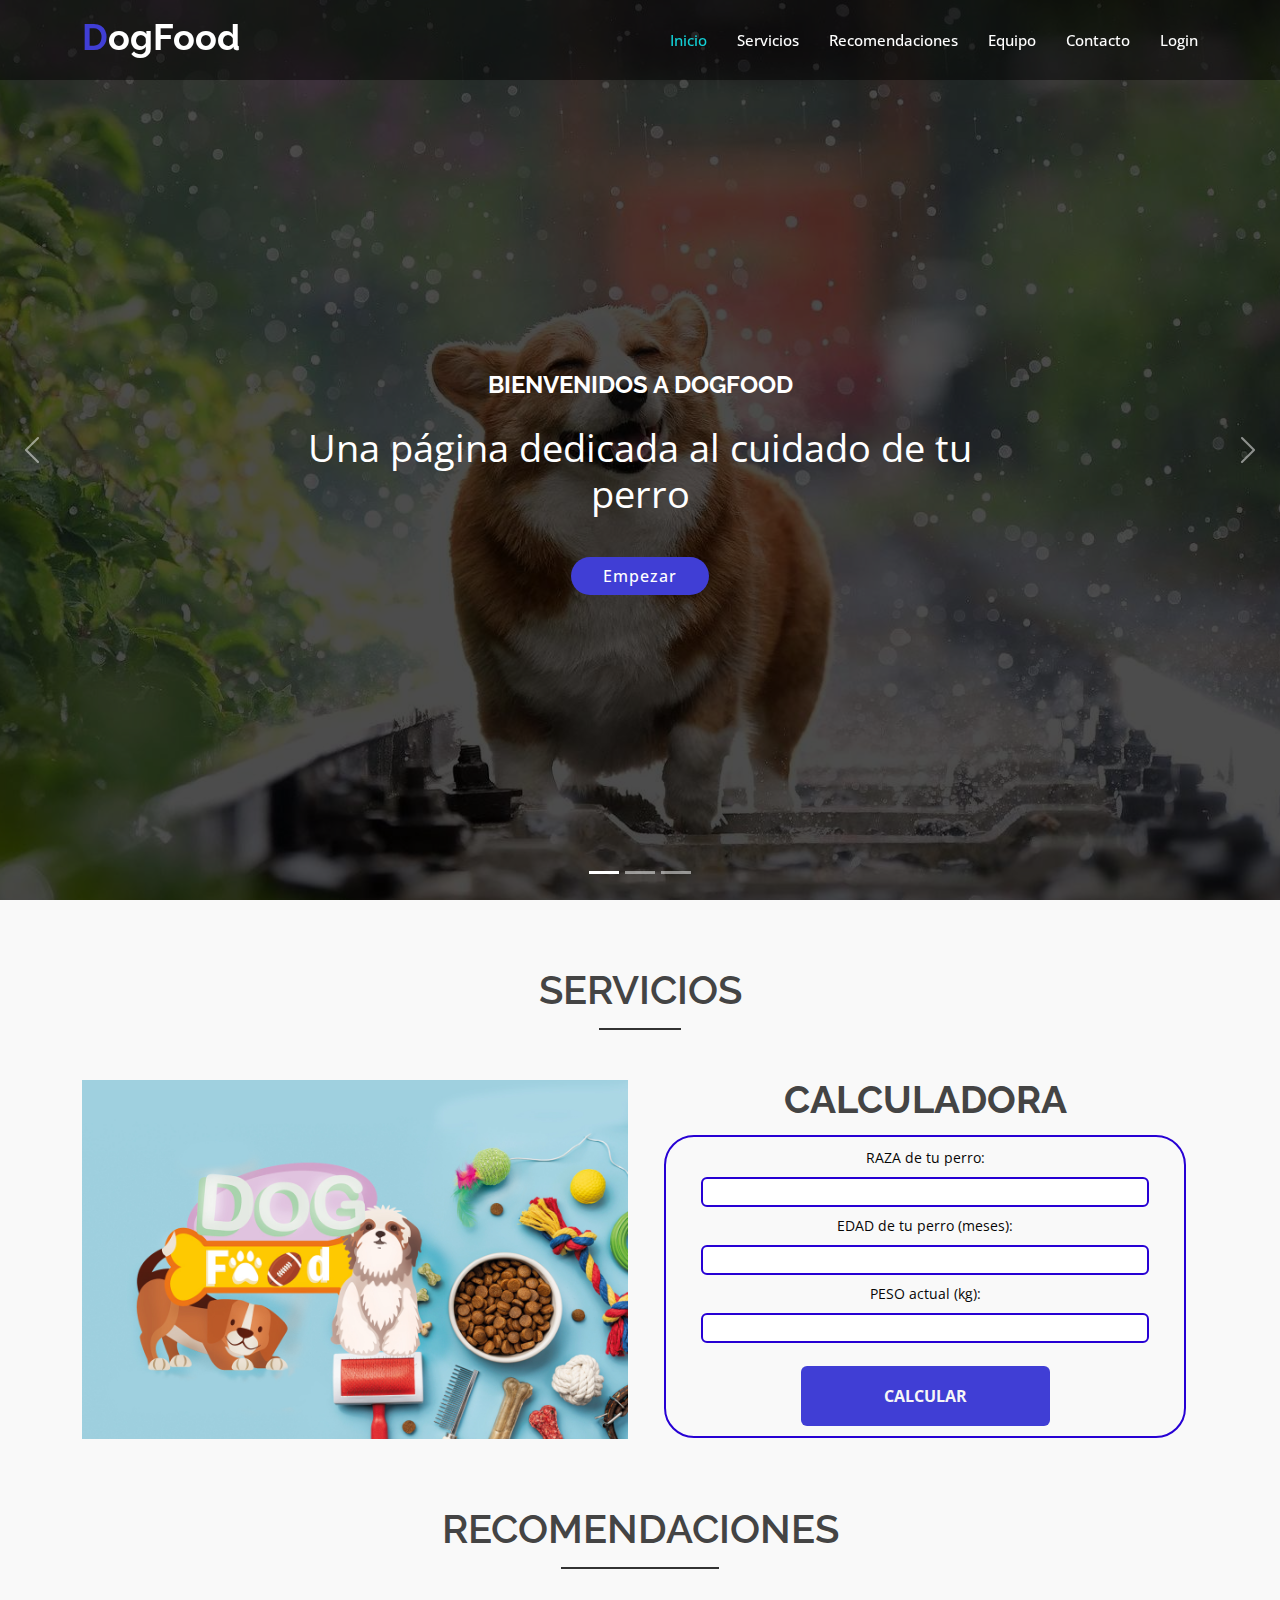
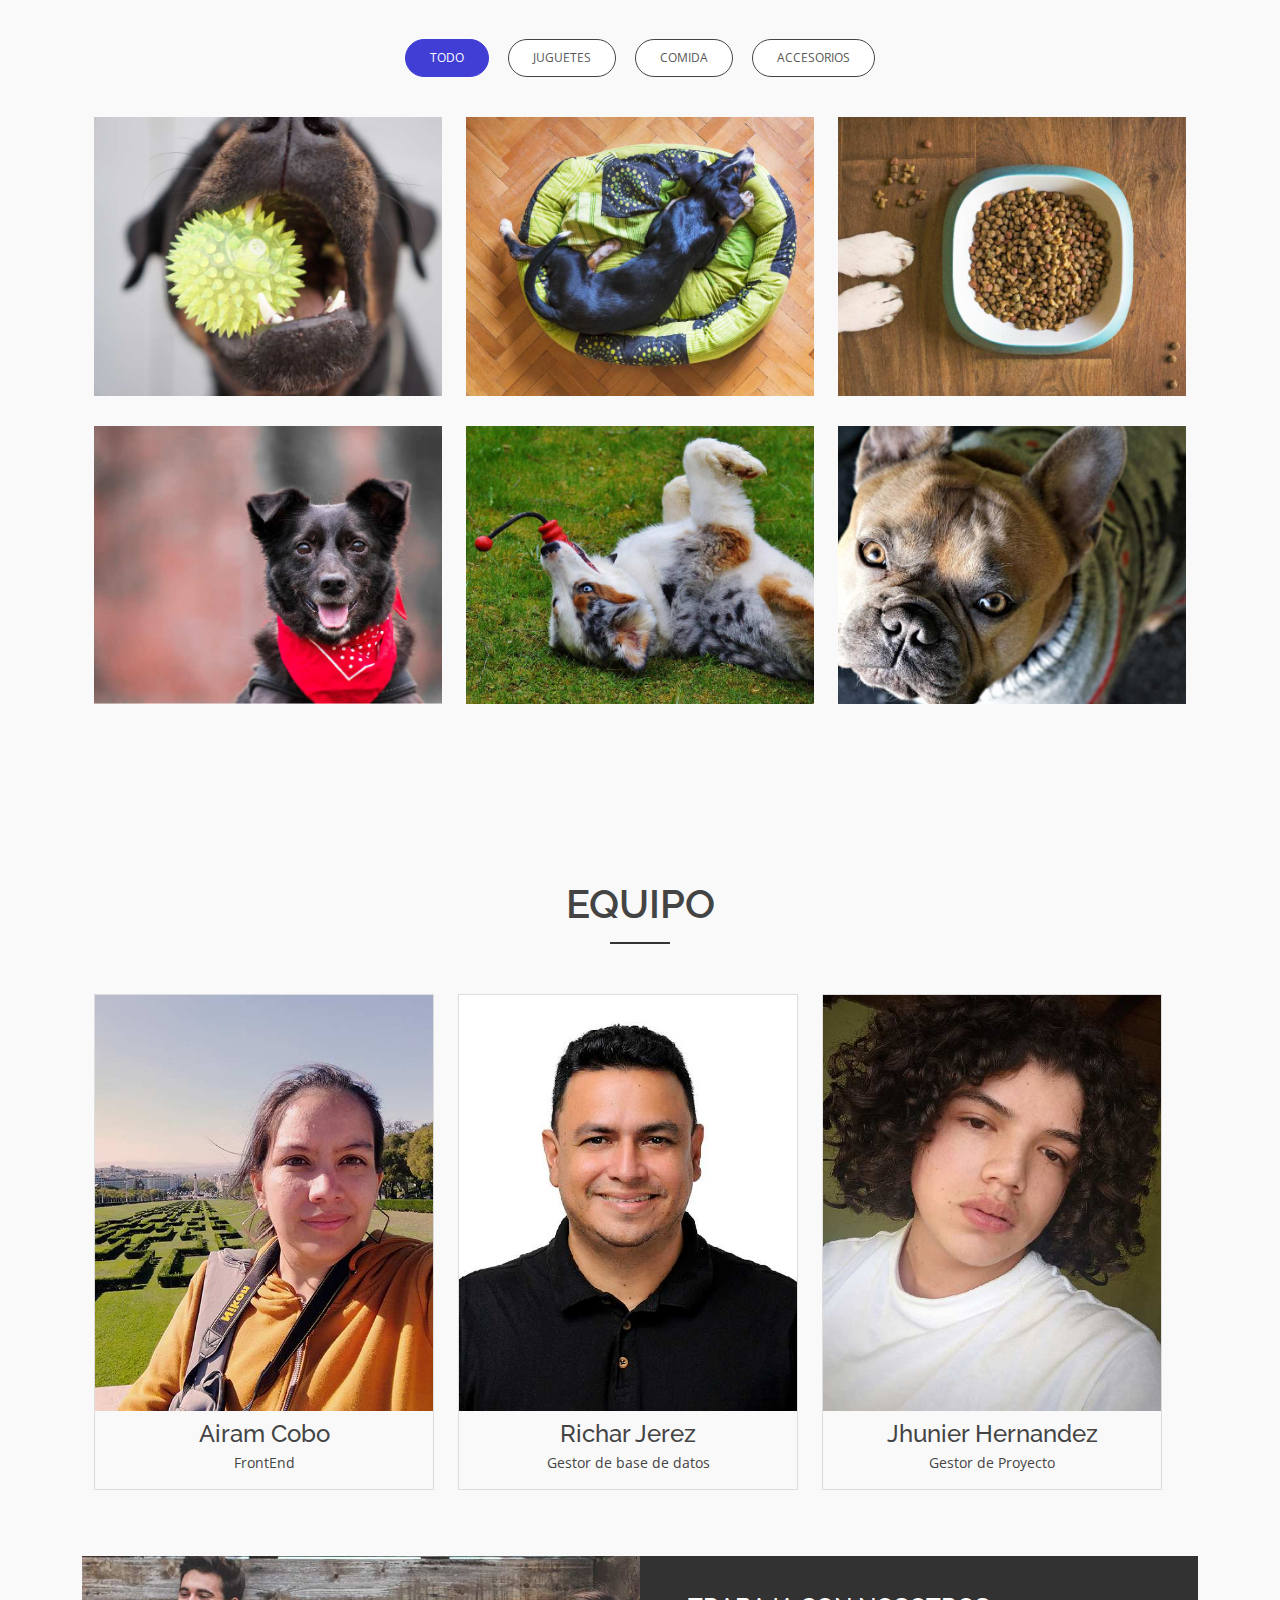
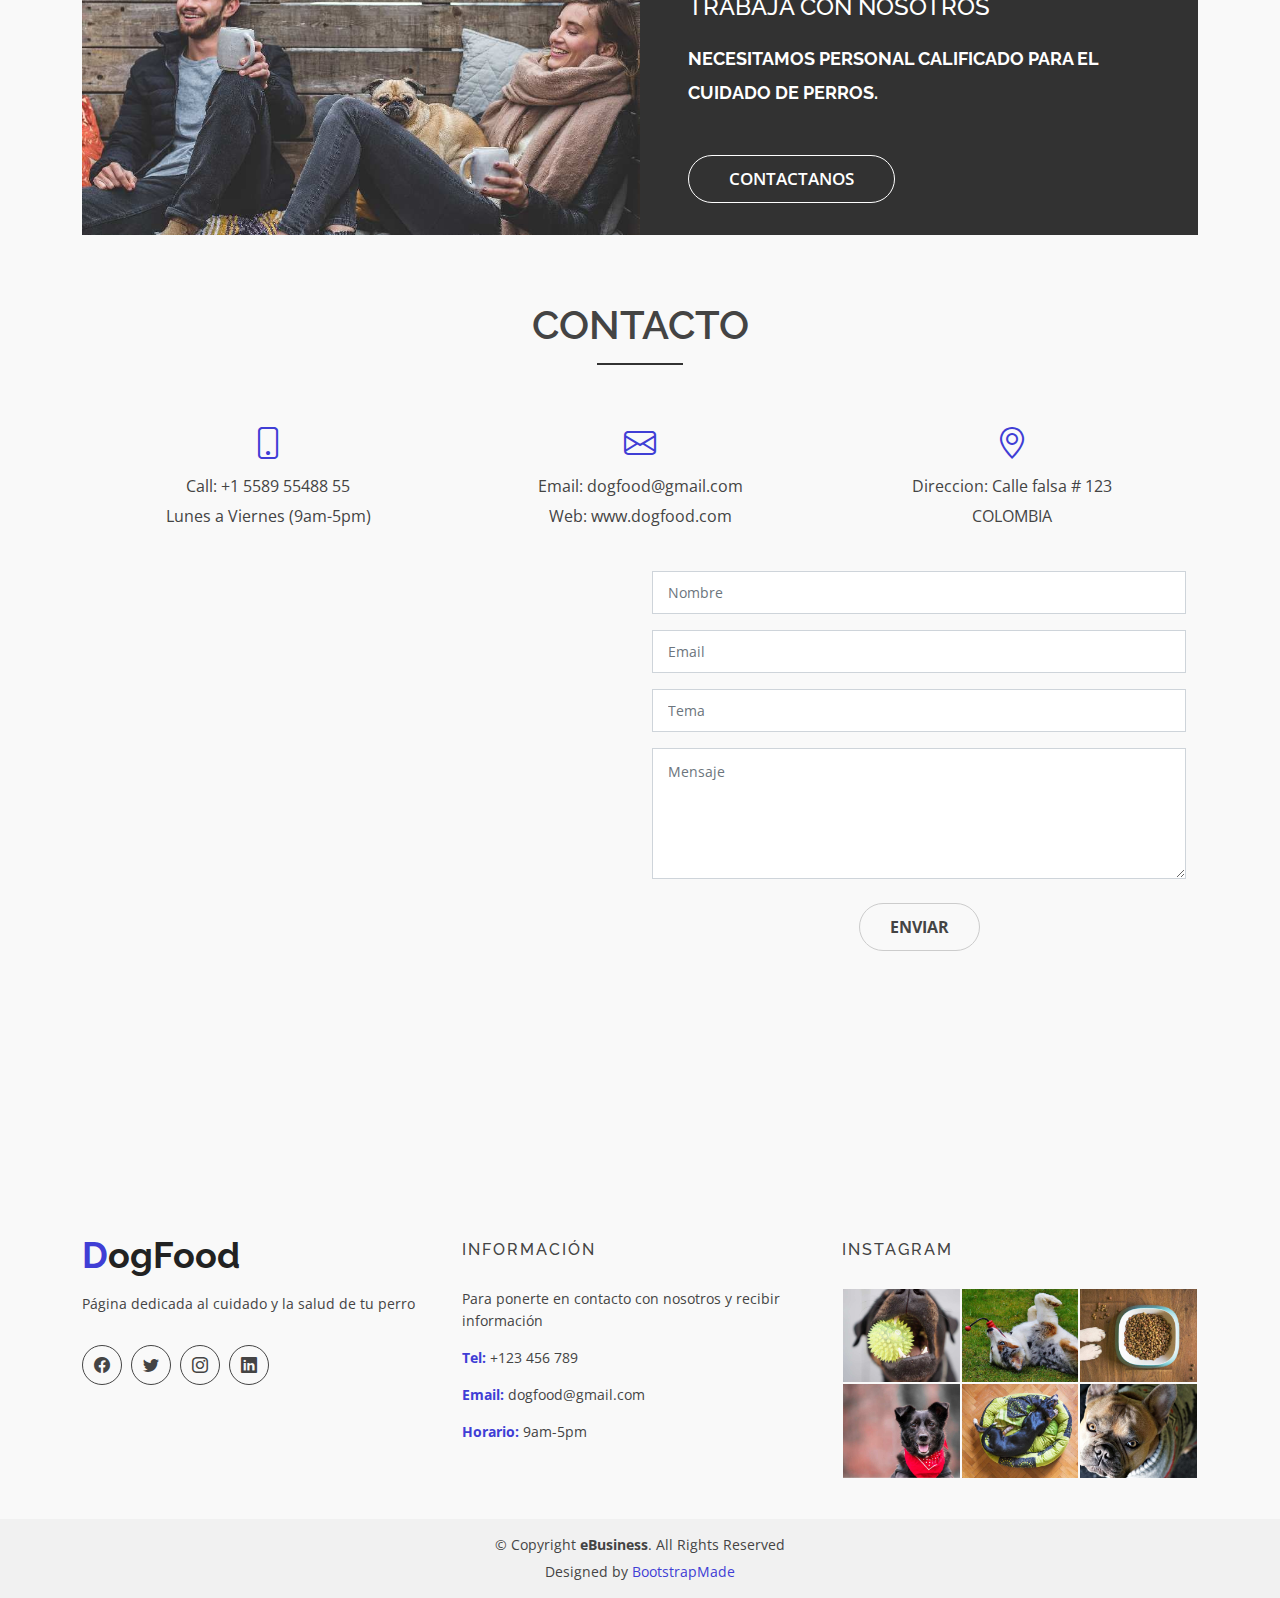
<file: index.html>
<!DOCTYPE html>
<html xmlns:th="http://thymeleaf.org" lang="es">

<head>
  <meta charset="utf-8">
  <meta content="width=device-width, initial-scale=1.0" name="viewport">

  <title>DogFood</title>
  <meta content="" name="description">
  <meta content="" name="keywords">

  <!-- Favicons -->
  <link href="assets/img/LOGO.png" rel="icon">
  <link href="assets/img/LOGO.png" rel="apple-touch-icon">

  <!-- Google Fonts -->
  <link
    href="https://fonts.googleapis.com/css?family=Open+Sans:300,400,400i,600,700|Raleway:300,400,400i,500,500i,700,800,900"
    rel="stylesheet">

  <!-- Vendor CSS Files -->
  <link href="assets/vendor/animate.css/animate.min.css" rel="stylesheet">
  <link href="assets/vendor/bootstrap/css/bootstrap.min.css" rel="stylesheet">
  <link href="assets/vendor/bootstrap-icons/bootstrap-icons.css" rel="stylesheet">
  <link href="assets/vendor/boxicons/css/boxicons.min.css" rel="stylesheet">
  <link href="assets/vendor/glightbox/css/glightbox.min.css" rel="stylesheet">
  <link href="assets/vendor/swiper/swiper-bundle.min.css" rel="stylesheet">

  <!-- Template Main CSS File -->
  <link href="assets/css/style.css" rel="stylesheet">

  


  
  <!-- =======================================================
  * Template Name: eBusiness - v4.8.0
  * Template URL: https://bootstrapmade.com/ebusiness-bootstrap-corporate-template/
  * Author: BootstrapMade.com
  * License: https://bootstrapmade.com/license/
  ======================================================== -->
</head>

<body>

  <!-- ======= Header ======= -->
  <header id="header" class="fixed-top d-flex align-items-center">
    <div class="container d-flex justify-content-between">

      <div class="logo">
        <h1><a href="index.html"><span>D</span>ogFood</a></h1>
        <!-- Uncomment below if you prefer to use an image logo -->
        <!-- <a href="index.html"><img src="assets/img/logo.png" alt="" class="img-fluid"></a>-->
      </div>

      <nav id="navbar"class="navbar">
        <ul>
          <li class="nav-item"><a class="nav-link scrollto active" href="#hero">Inicio</a></li>
          <li class="nav-item"><a class="nav-link scrollto" href="#about">Servicios</a></li>
          <!--<li><a class="nav-link scrollto" href="#services">Recomendaciones</a></li>-->
          <li class="nav-item"><a class="nav-link scrollto" href="#portfolio">Recomendaciones</a></li>
          <li class="nav-item"><a class="nav-link scrollto" href="#team">Equipo</a></li>

          <li class="nav-item"><a class="nav-link scrollto" href="#contact">Contacto</a></li>
          <li class="nav-item"><a class="nav-link scrollto" href="iniciosesion.html">Login</a></li>
        </ul>
        <i class="bi bi-list mobile-nav-toggle"></i>
      </nav><!-- .navbar -->

    </div>
  </header><!-- End Header -->

  <!-- ======= hero Section ======= -->
  <section id="hero">
    <div class="hero-container">
      <div id="heroCarousel" class="carousel slide carousel-fade" data-bs-ride="carousel" data-bs-interval="5000">

        <ol id="hero-carousel-indicators" class="carousel-indicators"></ol>

        <div class="carousel-inner" role="listbox">

          <div class="carousel-item active" style="background-image: url(assets/img/hero-carousel/a.jpg)">
            <div class="carousel-container">
              <div class="container">
                <h2 class="animate__animated animate__fadeInDown">BIENVENIDOS A DOGFOOD </h2>
                <p class="animate__animated animate__fadeInUp">Una página dedicada al cuidado de tu perro</p>
                <a href="#about" class="btn-get-started scrollto animate__animated animate__fadeInUp">Empezar</a>
              </div>
            </div>
          </div>

          <div class="carousel-item" style="background-image: url(assets/img/hero-carousel/b.jpg)">
            <div class="carousel-container">
              <div class="container">
                <h2 class="animate__animated animate__fadeInDown"></h2>
                <p class="animate__animated animate__fadeInUp"></p>
                <a href="#about" class="btn-get-started scrollto animate__animated animate__fadeInUp">Empezar</a>
              </div>
            </div>
          </div>

          <div class="carousel-item" style="background-image: url(assets/img/hero-carousel/c.jpg)">
            <div class="carousel-container">
              <div class="container">
                <h2 class="animate__animated animate__fadeInDown"></h2>
                <p class="animate__animated animate__fadeInUp"></p>
                <a href="#about" class="btn-get-started scrollto animate__animated animate__fadeInUp">Empezar</a>
              </div>
            </div>
          </div>

        </div>

        <a class="carousel-control-prev" href="#heroCarousel" role="button" data-bs-slide="prev">
          <span class="carousel-control-prev-icon bi bi-chevron-left" aria-hidden="true"></span>
        </a>

        <a class="carousel-control-next" href="#heroCarousel" role="button" data-bs-slide="next">
          <span class="carousel-control-next-icon bi bi-chevron-right" aria-hidden="true"></span>
        </a>

      </div>
    </div>
  </section><!-- End Hero Section -->

  <main id="main">

    <!-- ======= About Section ======= -->
    <div id="about" class="about-area area-padding">
      <div class="container">
        <div class="row">
          <div class="col-md-12 col-sm-12 col-xs-12">
            <div class="section-headline text-center">
              <h2>SERVICIOS</h2>
            </div>
          </div>
        </div>
        <div class="row">
          <!-- single-well start-->
          <div class="col-md-6 col-sm-6 col-xs-12">
            <div class="well-left">
              <div class="single-well">
                <a href="#">
                  <img src="assets/img/about/4.jpg" alt="">
                </a>
              </div>
            </div>
          </div>
          <!-- single-well end-->
          <div class="col-md-6 col-sm-6 col-xs-12">
            <div class="well-middle">
              <div class="single-well">
                <a href="#">
                  <!--<h4 class="sec-head">CALCULADORA</h4>-->
                </a>
              
                <!-- calculadora-->
                <div class="container">
                  <h2 class="text-center">CALCULADORA</h2>
                  <div class="row">
                    <div class="col-xs-12">
                      <form id="formulario" >
                                    <!-- questionario -->
                                  <label for="raza">RAZA de tu perro:</label>
                                  <input type="text" class="form-control" id="raza">

                                  <label for="edad">EDAD de tu perro (meses):</label>
                                  <input type="text" class="form-control" id="edad" required="required">
                                  
                                  <label for="peso">PESO actual (kg):</label>
                                  <input type="text" class="form-control" id="peso" required="required">
                                
                              <button type="submit" id="btnGuardar" class="btn btn-primary"
                                data-bs-toggle="modal" data-bs-target="#myModal">Calcular</button> 
                              </div>
                      <!-- The Modal -->
                      <div class="modal" id="myModal">
                        <div class="modal-dialog modal-dialog-centered">
                          <div class="modal-content">

                            <!-- Modal Header -->
                            <div class="modal-header">
                              <h4 class="modal-title">RESULTADO</h4>
                              <button type="button" class="btn-close" data-bs-dismiss="modal"></button>
                            </div>

                            <!-- Modal body -->
                            <div class="modal-body">
                              <p id="info"></p>
                            </div>
                            
                            <!-- Modal footer -->
                            <div class="modal-footer">
                              <button type="button" style="background-color:#403ed5; border-color: #403ed5;"class="btn btn-danger" data-bs-dismiss="modal">CERRAR</button>
                            </div>

                          </div>
                        </div>
                      </div>
                    </div>
                      <!-- The Modal -->
                      </form>
                    </div>
                  </div>
                
                <!-- End col-->
              </div>
            </div>
          </div><!-- End About Section -->


          <!-- ======= Portfolio Section ======= -->
          <div id="portfolio" class="portfolio-area area-padding fix">
            <div class="container">
              <div class="row">
                <div class="col-lg-12 col-md-12 col-sm-12 col-xs-12">
                  <div class="section-headline text-center">
                    <h2>RECOMENDACIONES</h2>
                  </div>
                </div>
              </div>
              <div class="row wesome-project-1 fix">
                <!-- Start Portfolio -page -->
                <div class="col-lg-12 col-md-12 col-sm-12 col-xs-12">
                  <ul id="portfolio-flters">
                    <li data-filter="*" class="filter-active">TODO</li>
                    <li data-filter=".filter-app">JUGUETES</li>
                    <li data-filter=".filter-card">COMIDA</li>
                    <li data-filter=".filter-web">ACCESORIOS</li>
                  </ul>
                </div>
              </div>

              <div class="row awesome-project-content portfolio-container">

                <!-- portfolio-item start -->
                <div class="col-md-4 col-sm-4 col-xs-12 portfolio-item filter-app portfolio-item">
                  <div class="single-awesome-project">
                    <div class="awesome-img">
                      <a href="#"><img src="assets/img/portfolio/a.jpg" alt="" /></a>
                      <div class="add-actions text-center">
                        <div class="project-dec">
                          <a class="portfolio-lightbox" data-gallery="myGallery" href="assets/img/portfolio/a.jpg">
                            <h4>Pelota Porta Snack</h4>
                            <span>Limpia Sarro</span>
                          </a>
                        </div>
                      </div>
                    </div>
                  </div>
                </div>
                <!-- portfolio-item end -->

                <!-- portfolio-item start -->
                <div class="col-md-4 col-sm-4 col-xs-12 portfolio-item filter-web">
                  <div class="single-awesome-project">
                    <div class="awesome-img">
                      <a href="#"><img src="assets/img/portfolio/e.jpg" alt="" /></a>
                      <div class="add-actions text-center">
                        <div class="project-dec">
                          <a class="portfolio-lightbox" data-gallery="myGallery" href="assets/img/portfolio/e.jpg">
                            <h4>Cama Circular</h4>
                            <span>Con espuma memory foam</span>
                          </a>
                        </div>
                      </div>
                    </div>
                  </div>
                </div>
                <!-- portfolio-item end -->

                <!-- portfolio-item start -->
                <div class="col-md-4 col-sm-4 col-xs-12 portfolio-item filter-card">
                  <div class="single-awesome-project">
                    <div class="awesome-img">
                      <a href="#"><img src="assets/img/portfolio/c.jpg" alt="" /></a>
                      <div class="add-actions text-center">
                        <div class="project-dec">
                          <a class="portfolio-lightbox" data-gallery="myGallery" href="assets/img/portfolio/c.jpg">
                            <h4>Comida PuriDOG</h4>
                            <span>Para todas las razas y tamaños</span>
                          </a>
                        </div>
                      </div>
                    </div>
                  </div>
                </div>
                <!-- portfolio-item end -->

                <!-- portfolio-item start -->
                <div class="col-md-4 col-sm-4 col-xs-12 portfolio-item filter-web">
                  <div class="single-awesome-project">
                    <div class="awesome-img">
                      <a href="#"><img src="assets/img/portfolio/d.jpg" alt="" /></a>
                      <div class="add-actions text-center">
                        <div class="project-dec">
                          <a class="portfolio-lightbox" data-gallery="myGallery" href="assets/img/portfolio/d.jpg">
                            <h4>Pañuelo Dolce Garbana</h4>
                            <span>Azul, Rojo y Rosado</span>
                          </a>
                        </div>
                      </div>
                    </div>
                  </div>
                </div>
                <!-- portfolio-item end -->

                <!-- portfolio-item start -->
                <div class="col-md-4 col-sm-4 col-xs-12 portfolio-item filter-app">
                  <div class="single-awesome-project">
                    <div class="awesome-img">
                      <a href="#"><img src="assets/img/portfolio/b.jpg" alt="" /></a>
                      <div class="add-actions text-center text-center">
                        <div class="project-dec">
                          <a class="portfolio-lightbox" data-gallery="myGallery" href="assets/img/portfolio/b.jpg">
                            <h4>Mordedor</h4>
                            <span>Antiestres</span>
                          </a>
                        </div>
                      </div>
                    </div>
                  </div>
                </div>
                <!-- portfolio-item end -->

                <!-- portfolio-item start -->
                <div class="col-md-4 col-sm-4 col-xs-12 portfolio-item filter-web">
                  <div class="single-awesome-project">
                    <div class="awesome-img">
                      <a href="#"><img src="assets/img/portfolio/f.jpg" alt="" /></a>
                      <div class="add-actions text-center">
                        <div class="project-dec">
                          <a class="portfolio-lightbox" data-gallery="myGallery" href="assets/img/portfolio/f.jpg">
                            <h4>Sueter Navideño</h4>
                            <span>Kevin Kien</span>
                          </a>
                        </div>
                      </div>
                    </div>
                  </div>
                </div>
                <!-- portfolio-item end -->

              </div>
            </div>
          </div><!-- End Portfolio Section -->

          <!-- ======= Team Section ======= -->
          <div id="team" class="our-team-area area-padding">
            <div class="container">
              <div class="row">
                <div class="col-md-12 col-sm-12 col-xs-12">
                  <div class="section-headline text-center">
                    <h2>EQUIPO</h2>
                  </div>
                </div>
              </div>
              <div class="row">

                <!-- End Team Section -->
                <div class="row">
                  <div class="col-md-4 col-sm-4 col-xs-12">
                    <div class="single-team-member">
                      <div class="team-img">
                        <a href="#">
                          <img src="assets/img/team/b.jpg" alt="">
                        </a>
                        <div class="team-social-icon text-center">
                          <ul>
                            <li>
                              <a href="#">
                                <i class="bi bi-facebook"></i>
                              </a>
                            </li>
                            <li>
                              <a href="#">
                                <i class="bi bi-twitter"></i>
                              </a>
                            </li>
                            <li>
                              <a href="#">
                                <i class="bi bi-instagram"></i>
                              </a>
                            </li>
                          </ul>
                        </div>
                      </div>
                      <div class="team-content text-center">
                        <h4>Airam Cobo</h4>
                        <p>FrontEnd</p>
                      </div>
                    </div>
                  </div>
                  <!-- End column -->
                  <div class="col-md-4 col-sm-4 col-xs-12">
                    <div class="single-team-member">
                      <div class="team-img">
                        <a href="#">
                          <img src="assets/img/team/c.jpg" alt="">
                        </a>
                        <div class="team-social-icon text-center">
                          <ul>
                            <li>
                              <a href="#">
                                <i class="bi bi-facebook"></i>
                              </a>
                            </li>
                            <li>
                              <a href="#">
                                <i class="bi bi-twitter"></i>
                              </a>
                            </li>
                            <li>
                              <a href="#">
                                <i class="bi bi-instagram"></i>
                              </a>
                            </li>
                          </ul>
                        </div>
                      </div>
                      <div class="team-content text-center">
                        <h4>Richar Jerez</h4>
                        <p>Gestor de base de datos</p>
                      </div>
                    </div>
                  </div>
                  <!-- End column -->
                  <div class="col-md-4 col-sm-4 col-xs-12 ">
                    <div class="single-team-member">
                      <div class="team-img">
                        <a href="#">
                          <img src="assets/img/team/a.jpg" alt="">
                        </a>
                        <div class="team-social-icon text-center">
                          <ul>
                            <li>
                              <a href="https://www.facebook.com/jhunierhernandezcalderon">
                                <i class="bi bi-facebook"></i>
                              </a>
                            </li>
                            <li>
                              <a href="#">
                                <i class="bi bi-twitter"></i>
                              </a>
                            </li>
                            <li>
                              <a href="#">
                                <i class="bi bi-instagram"></i>
                              </a>
                            </li>
                          </ul>
                        </div>
                      </div>
                      <div class="team-content text-center">
                        <h4>Jhunier Hernandez</h4>
                        <p>Gestor de Proyecto</p>
                      </div>
                    </div>
                  </div>

                  <!-- End column -->
                </div>
              </div>
            </div><!-- End Team Section -->
            <br>
            <br>
            <br>

            <!-- ======= Rviews Section ======= -->
            <div class="reviews-area">
              <div class="row g-0">
                <div class="col-lg-6">
                  <img src="assets/img/about/5.jpg" alt="" class="img-fluid">
                </div>
                <div class="col-lg-6 work-right-text d-flex align-items-center">
                  <div class="px-5 py-5 py-lg-0">
                    <h2>TRABAJA CON NOSOTROS</h2>
                    <h5>Necesitamos personal calificado para el cuidado de perros.</h5>
                    <a href="#contact" class="ready-btn scrollto">Contactanos</a>
                  </div>
                </div>
              </div>
            </div><!-- End Rviews Section -->

            <!-- ======= Contact Section ======= -->
            <div id="contact" class="contact-area">
              <div class="contact-inner area-padding">
                <div class="contact-overly"></div>
                <div class="container ">
                  <div class="row">
                    <div class="col-md-12 col-sm-12 col-xs-12">
                      <div class="section-headline text-center">
                        <h2>CONTACTO</h2>
                      </div>
                    </div>
                  </div>
                  <div class="row">
                    <!-- Start contact icon column -->
                    <div class="col-md-4">
                      <div class="contact-icon text-center">
                        <div class="single-icon">
                          <i class="bi bi-phone"></i>
                          <p>
                            Call: +1 5589 55488 55<br>
                            <span>Lunes a Viernes (9am-5pm)</span>
                          </p>
                        </div>
                      </div>
                    </div>
                    <!-- Start contact icon column -->
                    <div class="col-md-4">
                      <div class="contact-icon text-center">
                        <div class="single-icon">
                          <i class="bi bi-envelope"></i>
                          <p>
                            Email: dogfood@gmail.com<br>
                            <span>Web: www.dogfood.com</span>
                          </p>
                        </div>
                      </div>
                    </div>
                    <!-- Start contact icon column -->
                    <div class="col-md-4">
                      <div class="contact-icon text-center">
                        <div class="single-icon">
                          <i class="bi bi-geo-alt"></i>
                          <p>
                            Direccion: Calle falsa # 123<br>
                            <span>COLOMBIA</span>
                          </p>
                        </div>
                      </div>
                    </div>
                  </div>
                  <div class="row">

                    <!-- Start Google Map -->
                    <div class="col-md-6">
                      <!-- Start Map -->
                      <iframe
                        src="https://www.google.com/maps/embed?pb=!1m18!1m12!1m3!1d22864.11283411948!2d-73.96468908098944!3d40.630720240038435!2m3!1f0!2f0!3f0!3m2!1i1024!2i768!4f13.1!3m3!1m2!1s0x89c24fa5d33f083b%3A0xc80b8f06e177fe62!2sNew+York%2C+NY%2C+USA!5e0!3m2!1sen!2sbg!4v1540447494452"
                        width="100%" height="380" frameborder="0" style="border:0" allowfullscreen></iframe>
                      <!-- End Map -->
                    </div>
                    <!-- End Google Map -->

                    <!-- Start  contact -->
                    <div class="col-md-6">
                      <div class="form contact-form">
                        <form action="forms/contact.php" method="post" role="form" class="php-email-form">
                          <div class="form-group">
                            <input type="text" name="name" class="form-control" id="name" placeholder="Nombre" required>
                          </div>
                          <div class="form-group mt-3">
                            <input type="email" class="form-control" name="email" id="email" placeholder="Email"
                              required>
                          </div>
                          <div class="form-group mt-3">
                            <input type="text" class="form-control" name="subject" id="subject" placeholder="Tema"
                              required>
                          </div>
                          <div class="form-group mt-3">
                            <textarea class="form-control" name="message" rows="5" placeholder="Mensaje"
                              required></textarea>
                          </div>
                          <div class="my-3">
                            <div class="loading">Loading</div>
                            <div class="error-message"></div>
                            <div class="sent-message">Su mensaje se envío muchas gracias!</div>
                          </div>
                          <div class="text-center"><button type="submit">ENVIAR</button></div>
                        </form>
                      </div>
                    </div>
                    <!-- End Left contact -->
                  </div>
                </div>
              </div>
            </div><!-- End Contact Section -->

  </main><!-- End #main -->

  <!-- ======= Footer ======= -->
  <footer>
    <div class="footer-area">
      <div class="container">
        <div class="row">
          <div class="col-md-4">
            <div class="footer-content">
              <div class="footer-head">
                <div class="footer-logo">
                  <h2><span>D</span>ogFood</h2>
                </div>

                <p>Página dedicada al cuidado y la salud de tu perro</p>
                <div class="footer-icons">
                  <ul>
                    <li>
                      <a href="#"><i class="bi bi-facebook"></i></a>
                    </li>
                    <li>
                      <a href="#"><i class="bi bi-twitter"></i></a>
                    </li>
                    <li>
                      <a href="#"><i class="bi bi-instagram"></i></a>
                    </li>
                    <li>
                      <a href="#"><i class="bi bi-linkedin"></i></a>
                    </li>
                  </ul>
                </div>
              </div>
            </div>
          </div>
          <!-- end single footer -->
          <div class="col-md-4">
            <div class="footer-content">
              <div class="footer-head">
                <h4>información</h4>
                <p>
                  Para ponerte en contacto con nosotros y recibir información
                </p>
                <div class="footer-contacts">
                  <p><span>Tel:</span> +123 456 789</p>
                  <p><span>Email:</span> dogfood@gmail.com</p>
                  <p><span>Horario:</span> 9am-5pm</p>
                </div>
              </div>
            </div>
          </div>
          <!-- end single footer -->
          <div class="col-md-4">
            <div class="footer-content">
              <div class="footer-head">
                <h4>Instagram</h4>
                <div class="flicker-img">
                  <a href="#"><img src="assets/img/portfolio/a.jpg" alt=""></a>
                  <a href="#"><img src="assets/img/portfolio/b.jpg" alt=""></a>
                  <a href="#"><img src="assets/img/portfolio/c.jpg" alt=""></a>
                  <a href="#"><img src="assets/img/portfolio/d.jpg" alt=""></a>
                  <a href="#"><img src="assets/img/portfolio/e.jpg" alt=""></a>
                  <a href="#"><img src="assets/img/portfolio/f.jpg" alt=""></a>
                </div>
              </div>
            </div>
          </div>
        </div>
      </div>
    </div>
    <div class="footer-area-bottom">
      <div class="container">
        <div class="row">
          <div class="col-md-12 col-sm-12 col-xs-12">
            <div class="copyright text-center">
              <p>
                &copy; Copyright <strong>eBusiness</strong>. All Rights Reserved
              </p>
            </div>
            <div class="credits">
              <!--
              All the links in the footer should remain intact.
              You can delete the links only if you purchased the pro version.
              Licensing information: https://bootstrapmade.com/license/
              Purchase the pro version with working PHP/AJAX contact form: https://bootstrapmade.com/buy/?theme=eBusiness
            -->
              Designed by <a href="https://bootstrapmade.com/">BootstrapMade</a>
            </div>
          </div>
        </div>
      </div>
    </div>
  </footer><!-- End  Footer -->

  <div id="preloader"></div>
  <a href="#" class="back-to-top d-flex align-items-center justify-content-center"><i
      class="bi bi-arrow-up-short"></i></a>

  <!-- Vendor JS Files -->
  <script src="assets/vendor/bootstrap/js/bootstrap.bundle.min.js"></script>
  <script src="assets/vendor/glightbox/js/glightbox.min.js"></script>
  <script src="assets/vendor/isotope-layout/isotope.pkgd.min.js"></script>
  <script src="assets/vendor/swiper/swiper-bundle.min.js"></script>
  <script src="assets/vendor/php-email-form/validate.js"></script>

  <!-- Template Main JS File -->
  <script src="assets/js/main.js"></script>
  <!-- archivos calculadora -->
  <script type="text/javascript" src="assets/js/script.js"></script>


</body>

</html>
</file>
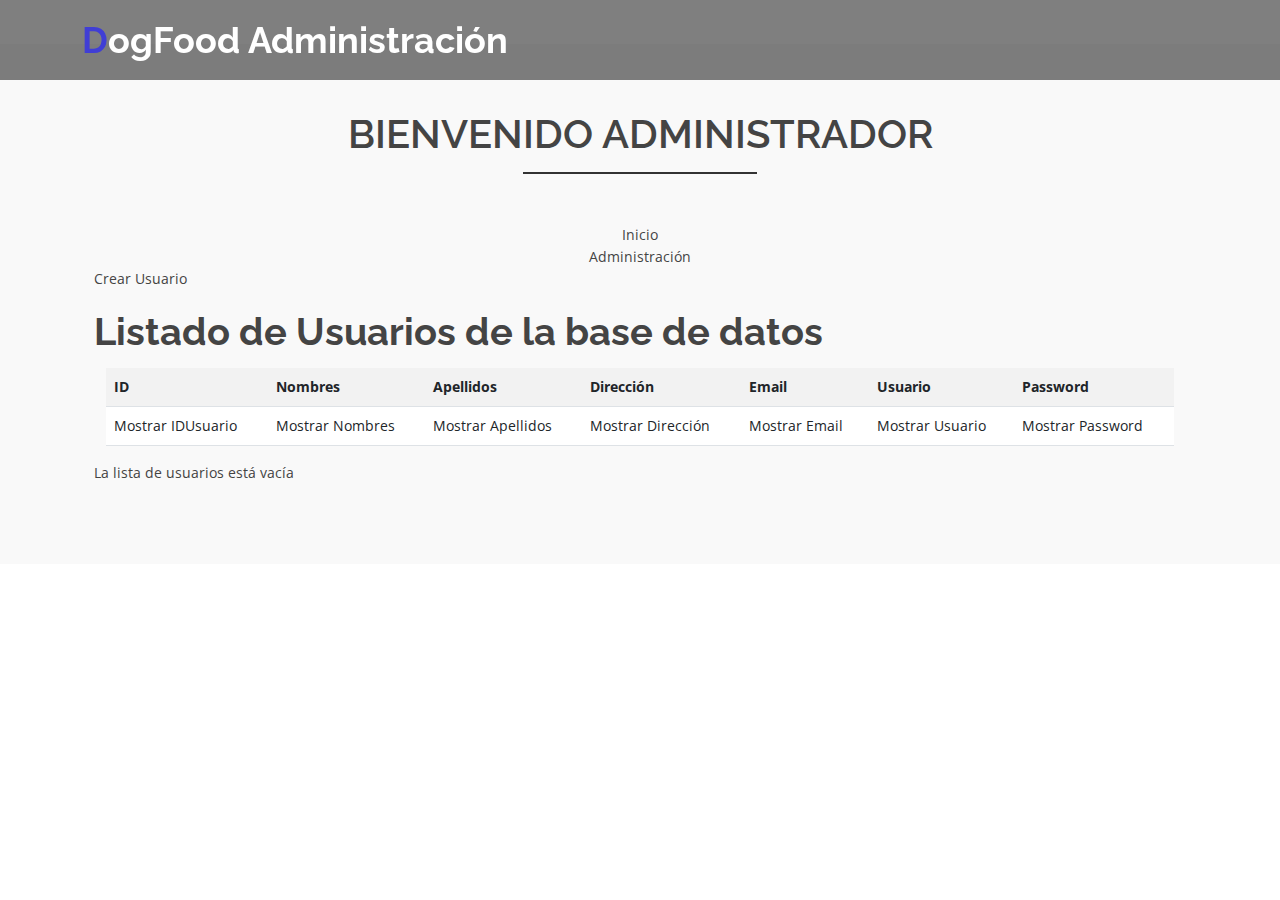
<file: admin.html>
<!DOCTYPE html>
<html xmlns:th="http://thymeleaf.org" lang="es">

<head>
  <meta charset="utf-8">
  <meta content="width=device-width, initial-scale=1.0" name="viewport">

  <title>DogFood</title>
  <meta content="" name="description">
  <meta content="" name="keywords">

  <!-- Favicons -->
  <link href="assets/img/LOGO.png" rel="icon">
  <link href="assets/img/LOGO.png" rel="apple-touch-icon">

  <!-- Google Fonts -->
  <link
    href="https://fonts.googleapis.com/css?family=Open+Sans:300,400,400i,600,700|Raleway:300,400,400i,500,500i,700,800,900"
    rel="stylesheet">

  <!-- Vendor CSS Files -->
  <link href="assets/vendor/animate.css/animate.min.css" rel="stylesheet">
  <link href="assets/vendor/bootstrap/css/bootstrap.min.css" rel="stylesheet">
  <link href="assets/vendor/bootstrap-icons/bootstrap-icons.css" rel="stylesheet">
  <link href="assets/vendor/boxicons/css/boxicons.min.css" rel="stylesheet">
  <link href="assets/vendor/glightbox/css/glightbox.min.css" rel="stylesheet">
  <link href="assets/vendor/swiper/swiper-bundle.min.css" rel="stylesheet">

  <!-- Template Main CSS File -->
  <link href="assets/css/style.css" rel="stylesheet">

  


  
  <!-- =======================================================
  * Template Name: eBusiness - v4.8.0
  * Template URL: https://bootstrapmade.com/ebusiness-bootstrap-corporate-template/
  * Author: BootstrapMade.com
  * License: https://bootstrapmade.com/license/
  ======================================================== -->
</head>

<body>

  <!-- ======= Header ======= -->
  <header id="header" class="fixed-top d-flex align-items-center">
    <div class="container d-flex justify-content-between">

      <div class="logo">
        <h1><a href="index.html"><span>D</span>ogFood Administración</a></h1>
        <!-- Uncomment below if you prefer to use an image logo -->
        <!-- <a href="index.html"><img src="assets/img/logo.png" alt="" class="img-fluid"></a>-->
    </div>
  </header><!-- End Header -->
  <br>
  <br>
  <main id="main">

    <!-- ======= About Section ======= -->
    <div id="about" class="about-area area-padding">
      <div class="container">
        <div class="row">
          <div class="col-md-12 col-sm-12 col-xs-12">
            <div class="section-headline text-center">
              <h2>BIENVENIDO ADMINISTRADOR</h2>
            </div>
          </div>
        </div>
        
  <main id="main">
    <section class="breadcrumbs">
      <div class="container">

        <div class="row">
          <div class="col-xs-4">
            <div class="section-headline text-center">
          <ul>
            <a th:href="@{/}">Inicio</a>
            <li>Administración</li>
          </ul>
        </div>

      </div>
    </section>

    <section class="inner-page">
      <div class="container">
        <a th:href="@{/agregar}">Crear Usuario</a>
        
        <br>
        <br>
        
        <h2>Listado de Usuarios de la base de datos</h2>
          <div class="container mt-3">
        <div th:if="${usuarios != null and !usuarios.empty}">
    
            <table class="table table-striped" style="background-color: white;">
                <tr>
                    <th>ID</th>
                    <th>Nombres</th>
                    <th>Apellidos</th>
                    <th>Dirección</th>
                    <th>Email</th>
                    <th>Usuario</th>
                    <th>Password</th>
                  
                </tr>
                <tr th:each="usuario : ${usuarios}">
                    <td th:text="${usuario.idusuario}">Mostrar IDUsuario</td>
                    <td th:text="${usuario.nombres}">Mostrar Nombres</td>
                    <td th:text="${usuario.apellidos}">Mostrar Apellidos</td>
                    <td th:text="${usuario.direccion}">Mostrar Dirección</td>
                    <td th:text="${usuario.email}">Mostrar Email</td>
                    <td th:text="${usuario.usuario}">Mostrar Usuario</td>
                    <td th:text="${usuario.password}">Mostrar Password</td>
            
                </tr>
            </table>
      </div>
        </div>
        <div th:if="${usuarios == null or usuarios.empty}">
            La lista de usuarios está vacía
        </div>
      </div>
    </section>

  </main><!-- End #main -->



  

  <!-- Vendor JS Files -->
  <script src="assets/vendor/bootstrap/js/bootstrap.bundle.min.js"></script>
  <script src="assets/vendor/glightbox/js/glightbox.min.js"></script>
  <script src="assets/vendor/isotope-layout/isotope.pkgd.min.js"></script>
  <script src="assets/vendor/swiper/swiper-bundle.min.js"></script>
  <script src="assets/vendor/php-email-form/validate.js"></script>

  <!-- Template Main JS File -->
  <script src="assets/js/main.js"></script>
  <!-- archivos calculadora -->
  <script type="text/javascript" src="assets/js/script.js"></script>


</body>

</html>
</file>
<file: assets/css/style.css>
/**
* Template Name: eBusiness - v4.8.0
* Template URL: https://bootstrapmade.com/ebusiness-bootstrap-corporate-template/
* Author: BootstrapMade.com
* License: https://bootstrapmade.com/license/
*/

/*--------------------------------------------------------------
# General
--------------------------------------------------------------*/
html,
body {
  height: 100%;
}

.floatleft {
  float: left;
}

.floatright {
  float: right;
}

.alignleft {
  float: left;
  margin-right: 15px;
  margin-bottom: 15px;
}

.alignright {
  float: right;
  margin-left: 15px;
  margin-bottom: 15px;
}

.aligncenter {
  display: block;
  margin: 0 auto 15px;
}

a:focus {
  outline: 0px solid;
}

img {
  max-width: 100%;
  height: auto;
}

.fix {
  overflow: hidden;
}

p {
  margin: 0 0 15px;
  color: #444;
}

h1,
h2,
h3,
h4,
h5,
h6 {
  font-family: "Raleway", sans-serif;
  margin: 0 0 15px;
  color: #444;
  font-weight: 500;
}

h1 {
  font-size: 48px;
  line-height: 50px;
}

h2 {
  font-size: 38px;
  line-height: 40px;
}

h3 {
  font-size: 30px;
  line-height: 32px;
}

h4 {
  font-size: 24px;
  line-height: 26px;
}

h5 {
  font-size: 20px;
  line-height: 22px;
}

h6 {
  font-size: 16px;
  line-height: 20px;
}

a {
  transition: all 0.3s ease 0s;
  text-decoration: none;
}

a:hover {
  color: #f5f5f8;
  text-decoration: none;
}

a:active,
a:hover {
  outline: 0 none;
}

body {
  background: #fff none repeat scroll 0 0;
  color: #444;
  font-family: "Open Sans", sans-serif;
  font-size: 14px;
  text-align: left;
  overflow-x: hidden;
  line-height: 22px;
}

/*--------------------------------------------------------------
# Back to top button
--------------------------------------------------------------*/
.back-to-top {
  position: fixed;
  visibility: hidden;
  opacity: 0;
  right: 15px;
  bottom: 15px;
  z-index: 996;
  background: #403ed5;
  width: 40px;
  height: 40px;
  transition: all 0.4s;
}

.back-to-top i {
  font-size: 28px;
  color: #fff;
  line-height: 0;
}

.back-to-top:hover {
  background: #403ed5;
  color: #fff;
}

.back-to-top.active {
  visibility: visible;
  opacity: 1;
}

.clear {
  clear: both;
}

ul {
  list-style: outside none none;
  margin: 0;
  padding: 0;
}

input,
select,
textarea,
input[type=text],
input[type=date],
input[type=url],
input[type=email],
input[type=password],
input[type=tel],
button,
button[type=submit] {
  -moz-appearance: none;
  box-shadow: none !important;
}

div#preloader {
  position: fixed;
  left: 0;
  top: 0;
  z-index: 99999;
  width: 100%;
  height: 100%;
  overflow: visible;
  background: #fff url("../img/preloader.gif") no-repeat center center;
}

::-moz-selection {
  background: #ddddec8f;
  text-shadow: none;
}

::selection {
  background: #ddddec8f;
  text-shadow: none;
}

.area-padding {
  padding: 70px 0px 80px;
}

.area-padding-2 {
  padding: 70px 0px 50px;
}

.padding-2 {
  padding-bottom: 90px;
}

.section-headline h2 {
  display: inline-block;
  font-size: 40px;
  font-weight: 600;
  margin-bottom: 70px;
  position: relative;
  text-transform: capitalize;
}

.section-headline h2::after {
  border: 1px solid #333;
  bottom: -20px;
  content: "";
  left: 0;
  margin: 0 auto;
  position: absolute;
  right: 0;
  width: 40%;
}

.sec-head {
  display: inline-block;
  font-size: 30px;
  font-weight: 600;
  margin-bottom: 0;
  padding: 0 0 10px;
  text-transform: uppercase;
  transition: all 0.4s ease 0s;
  
}

/*--------------------------------------------------------------
# Header
--------------------------------------------------------------*/
#header {
  height: 80px;
  transition: all 0.5s;
  z-index: 997;
  transition: all 0.5s;
  background: rgba(0, 0, 0, 0.5);
}

#header.header-scrolled {
  background: rgba(0, 0, 0, 0.8);
  height: 64px;
}

#header .logo h1 {
  font-size: 36px;
  margin: 0;
  padding: 0;
  line-height: 1;
  font-weight: bold;
}

#header .logo h1 span {
  color: #403ed5;
}

#header .logo h1 a,
#header .logo h1 a:hover {
  color: #fff;
  text-decoration: none;
}

#header .logo img {
  padding: 0;
  margin: 0;
  max-height: 40px;
}

@media (max-width: 768px) {
  #header {
    height: 64px;
    background: rgba(0, 0, 0, 0.8);
  }

  #header .logo h1 {
    font-size: 28px;
  }
}

.header-bg {
  background: url(../img/background/page-header.jpg);
  background-repeat: no-repeat;
  background-size: cover;
  background-position: top center;
  padding: 120px 0 60px;
}

.header-bg::before {
  content: "";
  position: absolute;
  left: 0;
  right: 0;
  top: 0;
  bottom: 0;
  background: rgba(0, 0, 0, 0.7);
}

@media (min-width: 1025px) {
  .header-bg {
    background-attachment: fixed;
  }
}

/*--------------------------------------------------------------
# Navigation Menu
--------------------------------------------------------------*/
/**
* Desktop Navigation 
*/
.navbar {
  padding: 0;
}

.navbar ul {
  margin: 0;
  padding: 0;
  display: flex;
  list-style: none;
  align-items: center;
}

.navbar li {
  position: relative;
}

.navbar a,
.navbar a:focus {
  display: flex;
  align-items: center;
  justify-content: space-between;
  padding: 10px 0 10px 30px;
  font-size: 15px;
  font-weight: 500;
  color: #fff;
  white-space: nowrap;
  transition: 0.3s;
}

.navbar a i,
.navbar a:focus i {
  font-size: 12px;
  line-height: 0;
  margin-left: 5px;
}

.navbar a:hover,
.navbar .active,
.navbar .active:focus,
.navbar li:hover>a {
  color: #12d0d6;
}

.navbar .dropdown ul {
  display: block;
  position: absolute;
  left: 14px;
  top: calc(100% + 30px);
  margin: 0;
  padding: 10px 0;
  z-index: 99;
  opacity: 0;
  visibility: hidden;
  background: #fff;
  box-shadow: 0px 0px 30px rgba(127, 137, 161, 0.25);
  transition: 0.3s;
}

.navbar .dropdown ul li {
  min-width: 200px;
}

.navbar .dropdown ul a {
  padding: 10px 20px;
  font-size: 14px;
  text-transform: none;
  color: #0d2529;
}

.navbar .dropdown ul a i {
  font-size: 12px;
}

.navbar .dropdown ul a:hover,
.navbar .dropdown ul .active:hover,
.navbar .dropdown ul li:hover>a {
  color: #3ec1d5;
}

.navbar .dropdown:hover>ul {
  opacity: 1;
  top: 100%;
  visibility: visible;
}

.navbar .dropdown .dropdown ul {
  top: 0;
  left: calc(100% - 30px);
  visibility: hidden;
}

.navbar .dropdown .dropdown:hover>ul {
  opacity: 1;
  top: 0;
  left: 100%;
  visibility: visible;
}

@media (max-width: 1366px) {
  .navbar .dropdown .dropdown ul {
    left: -90%;
  }

  .navbar .dropdown .dropdown:hover>ul {
    left: -100%;
  }
}

/**
* Mobile Navigation 
*/
.mobile-nav-toggle {
  color: #fff;
  font-size: 28px;
  cursor: pointer;
  display: none;
  line-height: 0;
  transition: 0.5s;
}

@media (max-width: 991px) {
  .mobile-nav-toggle {
    display: block;
  }

  .navbar ul {
    display: none;
  }
}

.navbar-mobile {
  position: fixed;
  overflow: hidden;
  top: 0;
  right: 0;
  left: 0;
  bottom: 0;
  background: rgba(1, 2, 2, 0.9);
  transition: 0.3s;
  z-index: 999;
}

.navbar-mobile .mobile-nav-toggle {
  position: absolute;
  top: 15px;
  right: 15px;
}

.navbar-mobile ul {
  display: block;
  position: absolute;
  top: 55px;
  right: 15px;
  bottom: 15px;
  left: 15px;
  padding: 10px 0;
  background-color: #fff;
  overflow-y: auto;
  transition: 0.3s;
}

.navbar-mobile a,
.navbar-mobile a:focus {
  padding: 10px 20px;
  font-size: 15px;
  color: #0d2529;
}

.navbar-mobile a:hover,
.navbar-mobile .active,
.navbar-mobile li:hover>a {
  color: #3ec1d5;
}

.navbar-mobile .getstarted,
.navbar-mobile .getstarted:focus {
  margin: 15px;
}

.navbar-mobile .dropdown ul {
  position: static;
  display: none;
  margin: 10px 20px;
  padding: 10px 0;
  z-index: 99;
  opacity: 1;
  visibility: visible;
  background: #fff;
  box-shadow: 0px 0px 30px rgba(127, 137, 161, 0.25);
}

.navbar-mobile .dropdown ul li {
  min-width: 200px;
}

.navbar-mobile .dropdown ul a {
  padding: 10px 20px;
}

.navbar-mobile .dropdown ul a i {
  font-size: 12px;
}

.navbar-mobile .dropdown ul a:hover,
.navbar-mobile .dropdown ul .active:hover,
.navbar-mobile .dropdown ul li:hover>a {
  color: #3ec1d5;
}

.navbar-mobile .dropdown>.dropdown-active {
  display: block;
}

/*--------------------------------------------------------------
# Hero Section
--------------------------------------------------------------*/
#hero {
  width: 100%;
  height: 100vh;
  background: #000;
  overflow: hidden;
  position: relative;
}

@media (max-height: 500px) {
  #hero {
    height: 150vh;
  }
}

#hero .carousel,
#hero .carousel-inner,
#hero .carousel-item,
#hero .carousel-item::before {
  position: absolute;
  top: 0;
  right: 0;
  left: 0;
  bottom: 0;
}

#hero .carousel-item {
  background-size: cover;
  background-position: center;
  background-repeat: no-repeat;
}

#hero .carousel-item::before {
  content: "";
  background-color: rgba(0, 0, 0, 0.7);
}

#hero .carousel-container {
  display: flex;
  justify-content: center;
  align-items: center;
  position: absolute;
  bottom: 0;
  top: 70px;
  left: 50px;
  right: 50px;
}

#hero .container {
  text-align: center;
}

#hero h2 {
  color: #fff;
  margin-bottom: 20px;
  font-size: 24px;
  font-weight: 700;
}

@media (max-width: 768px) {
  #hero h2 {
    font-size: 20px;
    line-height: 1.2;
  }
}

#hero p {
  width: 80%;
  font-size: 38px;
  line-height: 1.2;
  margin: 0 auto 30px auto;
  color: #fff;
}

@media (min-width: 1024px) {
  #hero p {
    width: 60%;
  }
}

@media (max-width: 768px) {
  #hero p {
    font-size: 28px;
    line-height: 1.2;
  }
}

#hero .carousel-fade {
  overflow: hidden;
}

#hero .carousel-fade .carousel-inner .carousel-item {
  transition-property: opacity;
}

#hero .carousel-fade .carousel-inner .carousel-item,
#hero .carousel-fade .carousel-inner .active.carousel-item-start,
#hero .carousel-fade .carousel-inner .active.carousel-item-end {
  opacity: 0;
}

#hero .carousel-fade .carousel-inner .active,
#hero .carousel-fade .carousel-inner .carousel-item-next.carousel-item-start,
#hero .carousel-fade .carousel-inner .carousel-item-prev.carousel-item-end {
  opacity: 1;
  transition: 0.5s;
}

#hero .carousel-fade .carousel-inner .carousel-item-next,
#hero .carousel-fade .carousel-inner .carousel-item-prev,
#hero .carousel-fade .carousel-inner .active.carousel-item-start,
#hero .carousel-fade .carousel-inner .active.carousel-item-end {
  left: 0;
  transform: translate3d(0, 0, 0);
}

#hero .carousel-control-prev,
#hero .carousel-control-next {
  width: 10%;
}

@media (min-width: 1024px) {

  #hero .carousel-control-prev,
  #hero .carousel-control-next {
    width: 5%;
  }
}

#hero .carousel-control-next-icon,
#hero .carousel-control-prev-icon {
  background: none;
  font-size: 32px;
  line-height: 1;
}

#hero .carousel-indicators li {
  cursor: pointer;
}

#hero .btn-get-started {
  font-weight: 500;
  font-size: 16px;
  letter-spacing: 1px;
  display: inline-block;
  padding: 8px 32px;
  border-radius: 50px;
  transition: 0.5s;
  margin: 10px;
  color: #fff;
  background: #403ed5;
}

#hero .btn-get-started:hover {
  background: #fff;
  color: #3ec1d5;
}

/*--------------------------------------------------------------
# About
--------------------------------------------------------------*/
.about-area {
  background-color: #f9f9f9;
}

.single-well>a {
  display: block;
}

.single-well ul li {
  color: #444;
  display: block;
  padding: 5px 0;
}

.single-well ul li i {
  color: #3EC1D5;
  margin-right: 5px;
  font-size: 18px;
}

.single-well p {
  color: #444;
}

/*--------------------------------------------------------------
# Services
--------------------------------------------------------------*/
.services-icon {
  color: #444;
  display: inline-block;
  font-size: 36px;
  line-height: 36px;
  margin-bottom: 20px;
}

.section-headline.services-head>h2 {
  margin-bottom: 25px;
}

.services-details {
  padding-top: 40px;
  transition: all 0.5s ease 0s;
}

.services-details:hover h4,
.services-details:hover .services-icon {
  color: #403ed5;
}

.row.second-row {
  margin-top: 40px;
}

.section-head>h2 {
  color: #333;
}

.single-services>h4 {
  color: rgb(7, 7, 7);
  font-size: 24px;
  font-weight: 500;
}

.single-services>p {
  color: rgb(22, 20, 20);
  font-size: 14px;
}
/*calculadora*/
.container >h2{
  font-weight: bold;
}
.single-well form {
    width: 100%;
    max-width: 600px;
    margin: 0 auto;
    display: flex;
    flex-direction: column;
    justify-content: center;
    align-items: center;
    border: 2px solid rgb(39, 1, 212);
    border-radius: 30px 30px 30px 30px;
    padding: 10px;
    box-sizing: border-box;
    background-color: rgba(255, 254, 254, 0.048);
    color: rgb(7, 6, 6);
  }

  .single-well form input {
    width: 90%;
    height: 30px;
    margin: 0.5rem;
  }
  
  .single-well form button {
    padding: 0.5em 1em;
    border: none;
    background: rgb(100, 200, 255);
    cursor: pointer;
  }


.single-well input {
  width: 40%;
  height: 30px;
  border: 2px solid rgb(39, 1, 212);
  text-indent: 10px;
}
.single-well form button {
  width: 50%;
  height: 60px;
  background-color: #403ed5;
  color: rgb(246, 246, 246);
  font-weight: bold;
  text-transform: uppercase;
  border: none;
  margin-top: 15px;
  cursor: pointer;
}
.single-well form button:hover {
  background-color: rgb(7, 7, 8);
}


/*--------------------------------------------------------------
# Team
--------------------------------------------------------------*/
.team-member {
  background: rgba(0, 0, 0, 0.65) none repeat scroll 0 0;
  display: block;
  margin-right: -15px;
  padding: 10px;
  position: relative;
  overflow: hidden;
}

.team-member::before {
  background: rgba(0, 0, 0, 0) url("../img/team/team01.jpg") repeat scroll 0 0;
  content: "";
  display: block;
  height: 100%;
  left: 0;
  margin-right: -15px;
  padding: 10px;
  position: absolute;
  top: 0;
  width: 100%;
  z-index: -1;
  background-repeat: no-repeat;
  background-size: cover;
  background-position: top center;
  transition: 5s;
  transform: scale(1);
}

.team-member:hover.team-member::before {
  transform: scale(1.2);
}

.single-team-member {
  border: 1px solid #ddd;
}

.team-left-text h4 {
  color: #fff;
  font-size: 30px;
  font-weight: 700;
  text-transform: uppercase;
}

.team-left-text p {
  color: #fff;
  font-size: 17px;
  line-height: 26px;
}

.email-news {
  display: block;
  margin: 30px 0;
  overflow: hidden;
  text-align: center;
  width: 100%;
}

.email-news .email_button input {
  background: rgba(0, 0, 0, 0) none repeat scroll 0 0;
  border: 1px solid #fff;
  color: #fff;
  float: left;
  font-size: 13px;
  padding: 8px;
  width: 81%;
}

.email-news .email_button>button {
  background: rgba(0, 0, 0, 0) none repeat scroll 0 0;
  border: 1px solid #fff;
  color: #fff;
  float: left;
  font-size: 16px;
  padding: 8px 12px;
  text-align: center;
}

.email-news .email_button>button:hover {
  background: #403ed5;
  border: 1px solid #fff;
  color: #fff;
}

.team-left-icon ul li {
  display: inline-block;
}

.team-left-icon ul li a:hover {
  color: #403ed5;
  background: #fff;
  border: 2px solid #fff;
}

.team-left-icon ul li a {
  border: 2px solid #fff;
  color: #fff;
  display: block;
  font-size: 16px;
  height: 40px;
  line-height: 37px;
  margin: 0 3px;
  width: 40px;
}

.team-member-carousel .single-team-member {
  overflow: hidden;
  width: 100%;
}

.single-team-member:hover .team-img a:after {
  opacity: 1;
}

.single-team-member:hover .team-social-icon {
  top: 45%;
  opacity: 1;
}

.team-img {
  position: relative;
}

.team-img>a {
  display: block;
}

.team-img>a::after {
  background: rgba(0, 0, 0, 0.7);
  bottom: 0;
  content: "";
  height: 100%;
  left: 0;
  position: absolute;
  transition: all 0.5s ease 0s;
  width: 100%;
  opacity: 0;
}

.team-social-icon {
  left: 50%;
  margin-left: -61px;
  opacity: 0;
  position: absolute;
  top: 30%;
  transition: 1.3s;
}

.team-social-icon ul li {
  display: inline-block;
}

.team-social-icon ul li a {
  border: 1px solid #fff;
  border-radius: 50%;
  color: #fff;
  display: inline-flex;
  align-items: center;
  justify-content: center;
  font-size: 14px;
  height: 34px;
  width: 34px;
  margin: 0 3px;
}

.team-social-icon ul li a i {
  line-height: 0;
}

.team-social-icon ul li a:hover {
  color: #fff;
  border: 1px solid #403ed5;
  background: #403ed5;
}

.team-content {
  padding: 10px 0px;
}

.team-content>h4,
.team-content>p {
  color: #444;
  margin-bottom: 5px;
}

.team-content.head-team p {
  margin-bottom: 0;
}

.team-left-icon.text-center {
  margin-bottom: 20px;
}

.head-team h4 {
  display: inline-block;
  font-size: 25px;
  font-weight: 600;
  padding-bottom: 10px;
  text-transform: uppercase;
}

/*--------------------------------------------------------------
# Review
--------------------------------------------------------------*/
.reviews-area {
  background: url(../img/background/reviews-bg.jpg);
  overflow: hidden;
  background-repeat: no-repeat;
  background-size: cover;
  background-position: top center;
  background-attachment: fixed;
  width: 100%;
  height: auto;
  position: relative;
}

.work-left-text {
  background: #403ed5 none repeat scroll 0 0;
}

.work-right-text {
  background: rgba(0, 0, 0, 0.8) none repeat scroll 0 0;
}

.work-right-text h2 {
  color: #fff;
  text-transform: uppercase;
  font-size: 24px;
}

.work-right-text h5 {
  color: #fff;
  font-size: 18px;
  font-weight: 700;
  line-height: 34px;
  text-transform: uppercase;
}

.work-right-text .sus-btn {
  margin-left: 0;
  margin-top: 20px;
}

.single-awesome-4 {
  display: block;
  float: left;
  overflow: hidden;
  width: 33.33%;
}

.single-awesome-4 .add-actions {
  padding: 10px 20px;
}

/*--------------------------------------------------------------
# Portfolio
--------------------------------------------------------------*/
.pst-content {
  padding-left: 10px;
}

#portfolio-flters {
  padding: 0;
  margin: 5px 0 35px 0;
  list-style: none;
  text-align: center;
}

#portfolio-flters li {
  cursor: pointer;
  margin: 15px 15px 15px 0;
  display: inline-block;
  padding: 8px 24px;
  font-size: 12px;
  line-height: 20px;
  color: #555;
  border-radius: 50px;
  text-transform: uppercase;
  background: #fff;
  margin-bottom: 5px;
  transition: all 0.3s ease-in-out;
  border: 1px solid #444;
}

#portfolio-flters li:hover,
#portfolio-flters li.filter-active {
  border-color: #403ed5;
  background: #403ed5;
  color: #fff;
}

#portfolio-flters li:last-child {
  margin-right: 0;
}

.single-awesome-portfolio {
  float: left;
  overflow: hidden;
  padding: 15px;
  width: 25%;
  position: relative;
}

.single-awesome-project {
  overflow: hidden;
  margin-bottom: 30px;
}

.first-item {
  margin-bottom: 30px;
}

.awesome-img {
  display: block;
  width: 100%;
  height: 100%;
  position: relative;
}

.awesome-img>a {
  display: block;
  position: relative;
}

.single-awesome-project:hover .awesome-img>a::after {
  opacity: 1;
}

.single-awesome-project:hover .add-actions {
  opacity: 1;
  bottom: 0;
}

.awesome-img>a::after {
  background: rgba(0, 0, 0, 0.7) none repeat scroll 0 0;
  content: "";
  height: 100%;
  left: 0;
  position: absolute;
  top: 0;
  width: 100%;
  opacity: 0;
  transition: 0.4s;
}

.add-actions {
  background: rgba(0, 0, 0, 0.6) none repeat scroll 0 0;
  bottom: 30px;
  display: block;
  height: 100%;
  left: 0;
  opacity: 0;
  overflow: hidden;
  padding: 10px 15px;
  position: absolute;
  transition: all 0.4s ease 0s;
  width: 100%;
}

.project-dec {
  display: block;
  height: 100%;
  width: 100%;
}

.project-dec a {
  display: block;
  height: 100%;
  width: 100%;
}

.project-dec h4 {
  margin-bottom: 5px;
}

.project-dec h4:hover {
  color: #fff;
}

.project-dec h4 {
  color: #ddd;
  font-size: 24px;
  margin-top: -45px;
  padding-top: 50%;
  text-decoration: none;
  text-transform: uppercase;
  font-weight: 800;
}

.project-dec span {
  color: #ddd;
  font-size: 13px;
}

.project-action-btn {
  display: block;
  height: 100%;
  text-align: center;
  transition: all 1s ease 0s;
  width: 100%;
}

.project-action-btn li {
  display: block;
  height: 100%;
  width: 100%;
}

.project-action-btn li a {
  display: block;
  height: 100%;
  width: 100%;
}

/*--------------------------------------------------------------
# Pricing
--------------------------------------------------------------*/
.pricing-area {
  background: rgba(0, 0, 0, 0.02) none repeat scroll 0 0;
}

.pri_table_list {
  border: 1px solid #ccc;
  text-align: center;
  transition: all 0.4s ease 0s;
  background: #fff;
}

.pri_table_list h3 span {
  font-size: 16px;
}

.pri_table_list ol li {
  border-bottom: 1px solid #ccc;
  color: #666;
  padding: 12px 15px;
  position: relative;
  display: flex;
  align-items: center;
}

.pri_table_list li.check {
  font-weight: 600;
}

.pri_table_list li.check i {
  color: #403ed5;
  line-height: 0;
  font-size: 24px;
  margin-right: 5px;
}

.pri_table_list li.cross {
  text-decoration: line-through;
  color: #999;
}

.pri_table_list li.cross i {
  color: #999;
  line-height: 0;
  font-size: 24px;
  margin-right: 5px;
}

.pri_table_list button {
  background: #444 none repeat scroll 0 0;
  border: 1px solid #444;
  color: #fff;
  margin-bottom: 25px;
  padding: 10px 35px;
  text-transform: uppercase;
  transition: all 0.4s ease 0s;
  border-radius: 30px;
}

.pri_table_list>h3 {
  color: #333;
  font-size: 24px;
  font-weight: 700;
  line-height: 25px;
  padding: 30px 0 20px;
  text-transform: uppercase;
  transition: all 0.4s ease 0s;
}

.pri_table_list ol {
  list-style: outside none none;
  margin: 0;
  padding: 0 0 25px;
}

.pri_table_list.active {
  transition: all 0.4s ease 0s;
  position: relative;
  overflow: hidden;
}

.saleon {
  background: #403ed5 none repeat scroll 0 0;
  color: #fff;
  font-size: 13px;
  font-weight: 700;
  left: -26px;
  padding: 2px 25px;
  position: absolute;
  text-transform: uppercase;
  top: 16px;
  transform: rotate(-45deg);
  -webkit-transform: rotate(-45deg);
  -ms-transform: rotate(-45deg);
  -o-transform: rotate(-45deg);
  -moz-transform: rotate(-45deg);
}

.pri_table_list>button:hover {
  background-color: #fff;
  border: 1px solid #333;
  color: #333;
}

.active>h3 {
  background: #f5f5f5 none repeat scroll 0 0;
  color: #333;
  transition: all 0.4s ease 0s;
}

.active>button {
  background: #403ed5 none repeat scroll 0 0;
  border: 1px solid #403ed5;
  color: #fff;
  transition: 0.4s;
}

.active>button:hover {
  background: #333 none repeat scroll 0 0;
  border: 1px solid #333;
  color: #fff;
  transition: 0.4s;
}

/*--------------------------------------------------------------
# Testimonials
--------------------------------------------------------------*/
.testimonials {
  padding: 80px 0;
  background: url("../img/background/slider-bg.jpg") no-repeat;
  background-position: center center;
  background-size: cover;
  position: relative;
}

.testimonials::before {
  content: "";
  position: absolute;
  left: 0;
  right: 0;
  top: 0;
  bottom: 0;
  background: rgba(0, 0, 0, 0.7);
}

.testimonials .testimonials-carousel,
.testimonials .testimonials-slider {
  overflow: hidden;
}

.testimonials .testimonial-item {
  text-align: center;
  color: #fff;
}

.testimonials .testimonial-item .testimonial-img {
  width: 100px;
  border-radius: 50%;
  border: 6px solid rgba(255, 255, 255, 0.15);
  margin: 0 auto;
}

.testimonials .testimonial-item h3 {
  font-size: 20px;
  font-weight: bold;
  margin: 10px 0 5px 0;
  color: #fff;
}

.testimonials .testimonial-item h4 {
  font-size: 14px;
  color: #ddd;
  margin: 0 0 15px 0;
}

.testimonials .testimonial-item .quote-icon-left,
.testimonials .testimonial-item .quote-icon-right {
  color: rgba(255, 255, 255, 0.4);
  font-size: 26px;
}

.testimonials .testimonial-item .quote-icon-left {
  display: inline-block;
  left: -5px;
  position: relative;
}

.testimonials .testimonial-item .quote-icon-right {
  display: inline-block;
  right: -5px;
  position: relative;
  top: 10px;
}

.testimonials .testimonial-item p {
  font-style: italic;
  margin: 0 auto 15px auto;
  color: #eee;
}

.testimonials .swiper-pagination {
  margin-top: 20px;
  position: relative;
}

.testimonials .swiper-pagination .swiper-pagination-bullet {
  width: 12px;
  height: 12px;
  background-color: rgba(255, 255, 255, 0.5);
  opacity: 1;
}

.testimonials .swiper-pagination .swiper-pagination-bullet-active {
  background-color: #403ed5;
}

@media (min-width: 992px) {
  .testimonials .testimonial-item p {
    width: 80%;
  }
}

/*--------------------------------------------------------------
# Quote
--------------------------------------------------------------*/
.suscribe-area {
  background: #403ed5 none repeat scroll 0 0;
  padding: 30px 0;
}

.suscribe-text {
  display: block;
  padding: 10px 0;
}

.suscribe-text h3 {
  color: #fff;
  display: inline-block;
  font-size: 20px;
  font-weight: 600;
  margin: 0;
  text-transform: uppercase;
  letter-spacing: 2px;
}

.sus-btn {
  background: #fff none repeat scroll 0 0;
  border: 2px solid #fff;
  color: #403ed5;
  display: inline-block;
  font-size: 16px;
  font-weight: 700;
  margin-left: 100px;
  padding: 10px 20px;
  text-decoration: none;
  text-transform: uppercase;
  border-radius: 30px;
}

.sus-btn:hover {
  background: #403ed5 none repeat scroll 0 0;
  border: 2px solid #fff;
  color: #fff;
}

/*--------------------------------------------------------------
# Contact
--------------------------------------------------------------*/
.contact-area {
  height: auto;
  width: 100%;
}

.contact-content {
  padding: 100px;
  background: #000 none repeat scroll 0 0;
}

.contact-content-right {
  padding: 100px;
}

.single-icon i {
  font-size: 32px;
  width: 50px;
  height: 50px;
  line-height: 56px;
  border-radius: 50%;
  margin-bottom: 30px;
  color: #403ed5;
}

.single-icon p {
  font-size: 16px;
  line-height: 30px;
}

.contact-icon {
  margin-bottom: 40px;
}

#google-map {
  height: 370px;
  margin-bottom: 20px;
}

.php-email-form .validate {
  display: none;
  color: red;
  margin: 0;
  font-weight: 400;
  font-size: 13px;
}

.php-email-form .error-message {
  display: none;
  color: #fff;
  background: #ed3c0d;
  text-align: center;
  padding: 15px;
  font-weight: 600;
}

.php-email-form .sent-message {
  display: none;
  color: #fff;
  background: #18d26e;
  text-align: center;
  padding: 15px;
  font-weight: 600;
}

.php-email-form .loading {
  display: none;
  background: #fff;
  text-align: center;
  padding: 15px;
}

.php-email-form .loading:before {
  content: "";
  display: inline-block;
  border-radius: 50%;
  width: 24px;
  height: 24px;
  margin: 0 10px -6px 0;
  border: 3px solid #18d26e;
  border-top-color: #eee;
  -webkit-animation: animate-loading 1s linear infinite;
  animation: animate-loading 1s linear infinite;
}

.php-email-form input,
.php-email-form textarea {
  border-radius: 0;
  box-shadow: none;
  font-size: 14px;
}

.php-email-form input:focus,
.php-email-form textarea:focus {
  border-color: #403ed5;
}

.php-email-form input {
  padding: 10px 15px;
}

.php-email-form textarea {
  padding: 12px 15px;
}

.php-email-form button[type=submit] {
  background: rgba(0, 0, 0, 0) none repeat scroll 0 0;
  border: 1px solid #ccc;
  color: #444;
  font-size: 16px;
  font-weight: 700;
  margin-top: 8px;
  padding: 12px 30px;
  text-transform: uppercase;
  transition: all 0.3s ease 0s;
  border-radius: 30px;
}

@-webkit-keyframes animate-loading {
  0% {
    transform: rotate(0deg);
  }

  100% {
    transform: rotate(360deg);
  }
}

@keyframes animate-loading {
  0% {
    transform: rotate(0deg);
  }

  100% {
    transform: rotate(360deg);
  }
}

/*--------------------------------------------------------------
# Blog
--------------------------------------------------------------*/
.blog-area {
  height: auto;
  width: 100%;
}

.blog-text h4 a {
  color: #444;
  text-decoration: none;
}

.blog-text h4 {
  color: #444;
  margin-bottom: 15px;
}

.blog-btn {
  border-bottom: 1px dotted #444;
  color: #444;
  text-decoration: none;
}

.blog-btn {
  border-bottom: 1px dotted #444;
  color: #444;
  display: inline-block;
  padding: 0 1px 5px 0;
  position: relative;
  text-decoration: none;
}

.blog-btn {
  position: relative;
}

.blog-btn::after {
  content: "\f178";
  font-family: fontawesome;
  position: absolute;
  right: -20px;
  top: 1px;
  transition: all 0.3s ease 0s;
}

.blog-btn:hover::after {
  right: -30px;
}

.blog-btn:hover {
  color: #333;
  text-decoration: none;
}

.blog_meta span.date_type i {
  margin-left: 5px;
}

.blog-meta span.comments-type {
  margin-left: 5px;
}

.blog-meta span i {
  padding-right: 10px;
}

.blog-content .blog-meta {
  border-bottom: 1px dotted #333;
}

.blog-meta {
  border-bottom: 1px dotted #fff;
  padding: 10px 0;
}

.comments-type>a,
.date-type,
.blog-meta span.comments-type {
  color: #333;
  letter-spacing: 1px;
  margin-right: 5px;
}

.blog-meta .comments-type i {
  padding-right: 0 !important;
}

.blog-content-right .comments-type>a,
.blog-content-right .date-type,
.blog-content-right .blog-meta span.comments-type,
.blog-content-right .blog-text p {
  color: #fff;
  letter-spacing: 1px;
}

.single-blog .ready-btn {
  border: 1px solid #444;
  border-radius: 30px;
  color: #444;
  cursor: pointer;
  display: inline-block;
  font-size: 15px;
  font-weight: 500;
  margin-top: 10px;
  padding: 10px 20px;
  text-align: center;
  text-transform: uppercase;
  transition: all 0.4s ease 0s;
}

.single-blog .ready-btn:hover {
  border: 1px solid #403ed5;
  color: #fff;
}

/*--------------------------------------------------------------
# Blog page
--------------------------------------------------------------*/
.page-area {
  position: relative;
}

.blog-page .banner-box {
  margin-bottom: 40px;
}

.search-option input {
  border: medium none;
  padding: 6px 15px;
  width: 80%;
}

.search-option {
  border: 1px solid #ccc;
  height: 42px;
  margin-bottom: 30px;
}

.search-option button {
  background: transparent none repeat scroll 0 0;
  border: medium none;
  font-size: 20px;
  padding: 8px 23px;
}

.search-option button:hover {
  color: #3ec1d5;
}

.left-blog h4 {
  border-bottom: 1px solid #ddd;
  color: #444;
  font-size: 17px;
  font-weight: 500;
  margin-bottom: 0;
  padding: 15px 10px;
  text-transform: uppercase;
}

.left-blog {
  background: #f9f9f9 none repeat scroll 0 0;
  margin-bottom: 30px;
  overflow: hidden;
  padding-bottom: 20px;
}

.left-blog li {
  border-bottom: 1px solid #ddd;
  display: block;
}

.left-blog ul li a {
  color: #444;
  display: block;
  font-size: 14px;
  padding: 10px;
  text-transform: capitalize;
}

.recent-single-post {
  border-bottom: 1px solid #ddd;
  display: block;
  overflow: hidden;
  padding: 15px 10px;
}

.ready-btn {
  border: 1px solid #fff;
  border-radius: 30px;
  color: #fff;
  cursor: pointer;
  display: inline-block;
  font-size: 17px;
  font-weight: 600;
  margin-top: 30px;
  padding: 12px 40px;
  text-align: center;
  text-transform: uppercase;
  transition: all 0.4s ease 0s;
  z-index: 222;
}

.ready-btn:hover {
  color: #fff;
  background: #403ed5;
  border: 1px solid #403ed5;
  text-decoration: none;
}

.post-img {
  display: inline-block;
  float: left;
  padding: 0 5px;
  width: 35%;
}

.pst-content {
  display: inline-block;
  float: left;
  width: 65%;
}

.pst-content p a:hover,
.left-blog ul li a:hover {
  color: #3EC1D5;
}

.blog-page .single-blog {
  margin-bottom: 40px;
}

.pst-content p a {
  color: #444;
  font-size: 15px;
}

.header-bottom h1,
.header-bottom h2 {
  color: #fff;
}

.blog-tags {
  padding: 1px 0;
}

.left-blog li:last-child {
  border-bottom: 0;
}

.popular-tag.left-blog ul li a:hover {
  color: #fff;
}

.popular-tag.left-side-tags.left-blog ul {
  padding: 0 10px;
}

.blog-1 .banner-box {
  margin-bottom: 30px;
}

.left-tags .left-side-tags ul li {
  border-bottom: 0;
}

.left-tags .left-side-tags ul li a {
  padding: 3px 10px;
  width: auto;
}

.left-side-tags h4 {
  margin-bottom: 15px;
}

/*--------------------------------------------------------------
# Blog Details
--------------------------------------------------------------*/
.post-information h2 {
  color: #363636;
  font-size: 22px;
  text-transform: uppercase;
}

.post-information {
  padding: 20px 0;
}

.post-information .entry-meta span a {
  color: #444;
  display: inline-block;
  padding: 10px 0;
}

.entry-meta span a:hover {
  color: #403ed5;
}

.post-information .entry-meta {
  border-bottom: 1px solid #ccc;
  margin: 20px 0;
}

.post-information .entry-meta span i {
  padding: 0 10px;
}

.entry-content>p {
  color: #444;
}

.entry-meta>span {
  color: #444;
}

.entry-content blockquote {
  background: #fff none repeat scroll 0 0;
  border-left: 5px solid #3EC1D5;
  font-size: 17.5px;
  font-style: italic;
  margin: 0 0 20px 40px;
  padding: 22px 20px;
}

.pagination>.active>a,
.pagination>.active>span,
.pagination>.active>a:hover,
.pagination>.active>span:hover,
.pagination>.active>a:focus,
.pagination>.active>span:focus {
  background-color: #3EC1D5;
  border-color: #3EC1D5;
  color: #fff;
  cursor: default;
  z-index: 3;
}

.social-sharing {
  background: #fff none repeat scroll 0 0;
  border: 1px solid #ccc;
  display: block;
  margin: 30px 0;
}

.social-sharing>h3 {
  display: inline-block;
  font-size: 18px;
  margin: 0;
  padding: 20px 10px;
}

.sharing-icon {
  display: inline-block;
  float: right;
  padding: 13px 10px;
}

.sharing-icon a {
  border: 1px solid #444;
  color: #444;
  display: block;
  float: left;
  font-size: 18px;
  height: 34px;
  line-height: 30px;
  margin-left: 10px;
  text-align: center;
  width: 34px;
}

.sharing-icon a:hover {
  color: #403ed5;
  border: 1px solid #403ed5;
}

.single-blog .author-avatar {
  float: left;
  margin-right: 10px;
}

.single-blog .author-description h2 {
  font-size: 18px;
  margin: 0;
  padding: 0 0 5px;
}

.author-info {
  background: #fff none repeat scroll 0 0;
  float: left;
  margin: 30px 0;
  padding: 15px;
  width: 100%;
}

.single-post-comments {
  margin-bottom: 60px;
  max-width: 650px;
}

.comments-heading h3,
h3.comment-reply-title {
  border-bottom: 1px solid #e8e8e9;
  color: #444;
  font-size: 18px;
  margin: 0 0 20px;
  padding: 0 0 5px;
  text-transform: uppercase;
}

.comments-list ul li {
  margin-bottom: 25px;
}

.comments-list-img {
  float: left;
  margin-right: 15px;
}

.comments-content-wrap {
  color: #42414f;
  font-size: 12px;
  line-height: 1;
  margin: 0 0 15px 80px;
  padding: 10px;
  position: relative;
}

.author-avatar {
  display: inline-block;
  float: left;
  width: 10%;
}

.author-description h2 {
  color: #777;
  font-size: 20px;
  text-transform: uppercase;
}

.author-description h2 a {
  color: #000;
}

.comments-content-wrap span b {
  margin-right: 5px;
}

span.post-time {
  margin-right: 5px;
}

.comments-content-wrap p {
  color: #909295;
  line-height: 18px;
  margin-bottom: 5px;
  margin-top: 15px;
}

li.threaded-comments {
  margin-left: 50px;
}

.comment-respond {
  margin-top: 60px;
}

span.email-notes {
  color: #42414f;
  display: block;
  font-size: 12px;
  margin-bottom: 10px;
}

.comment-respond p {
  color: #444;
  margin-bottom: 5px;
}

.comment-respond input[type=text],
.comment-respond input[type=email] {
  border: 1px solid #e5e5e5;
  border-radius: 0;
  height: 32px;
  margin-bottom: 15px;
  padding: 0 0 0 10px;
  width: 100%;
}

.comment-respond textarea#message-box {
  border: 1px solid #e5e5e5;
  border-radius: 0;
  max-width: 100%;
  padding: 10px;
  height: 130px;
  width: 100%;
}

.comment-respond input[type=submit] {
  background: rgba(0, 0, 0, 0) none repeat scroll 0 0;
  border: 1px solid #3ec1d5;
  border-radius: 20px;
  box-shadow: none;
  color: #444;
  display: inline-block;
  font-size: 12px;
  font-weight: 700;
  height: 40px;
  line-height: 14px;
  margin-top: 20px;
  padding: 10px 15px;
  text-shadow: none;
  text-transform: uppercase;
  transition: all 0.3s ease 0s;
  white-space: nowrap;
}

.comments-content-wrap span a {
  color: #000;
}

.comments-content-wrap span a:hover {
  color: #3EC1D5;
}

.comment-respond input[type=submit]:hover {
  border: 1px solid #3EC1D5;
  color: #fff;
  background: #3EC1D5;
}

.single-blog .blog-pagination {
  border-top: 1px solid #e5e5e5;
  margin: 0;
  padding-top: 30px;
}

/*--------------------------------------------------------------
# Footer
--------------------------------------------------------------*/
.footer-area {
  padding: 40px 0;
  background: #f9f9f9;
}

.footer-head p {
  color: #444;
}

.footer-head h4 {
  color: #444;
  font-size: 16px;
  letter-spacing: 2px;
  padding-bottom: 10px;
  text-transform: uppercase;
}

.footer-logo {
  padding-bottom: 20px;
}

.footer-logo h2 {
  color: #222;
  padding: 0;
  margin: 0;
  font-size: 36px;
  font-weight: bold;
  line-height: 1;
}

.footer-logo h2 span {
  color: #403ed5;
}

.footer-icons ul li {
  display: inline-block;
}

.footer-icons ul li a {
  border: 1px solid #444;
  color: #444;
  display: block;
  font-size: 16px;
  height: 40px;
  line-height: 38px;
  margin-right: 5px;
  text-align: center;
  width: 40px;
  border-radius: 50%;
  display: flex;
  align-items: center;
  justify-content: center;
  line-height: 0;
}

.footer-icons ul li a i {
  line-height: 0;
}

.flicker-img>a {
  float: left;
  padding: 1px;
  width: 33.33%;
}

.footer-icons {
  margin-top: 30px;
}

.footer-contacts p span {
  color: #403ed5;
  font-weight: 700;
}

.popular-tag ul li {
  display: inline-block;
}

.footer-content {
  display: block;
  overflow: hidden;
}

.popular-tag ul li a:hover,
.footer-icons ul li a:hover {
  background: #403ed5;
  border: 1px solid #403ed5;
  color: #fff;
}

.popular-tag ul li a {
  border: 1px solid #444;
  border-radius: 30px;
  color: #444;
  font-size: 13px;
  display: block;
  font-weight: 600;
  margin: 5px 3px;
  position: relative;
  text-decoration: none;
  text-transform: capitalize;
  transition: all 0.4s ease 0s;
  width: 70px;
}

.footer-area-bottom {
  background: #f1f1f1 none repeat scroll 0 0;
  padding: 15px 0;
}

.copyright-text a:hover {
  text-decoration: underline;
  color: #403ed5;
}

.copyright-text a {
  color: #444;
}

.copyright>p {
  margin-bottom: 0;
  color: #444;
}

.copyright a,
.credits a {
  color: #403ed5;
}

.credits {
  padding-top: 5px;
  text-align: center;
}

/*--------------------------------------------------------------
# Responsive
--------------------------------------------------------------*/
@media (min-width: 1920px) {
  .work-right-text {
    padding: 150px 150px;
  }
}

/* Normal desktop :992px. */
@media (min-width: 992px) and (max-width: 1169px) {
  .slider-content {
    padding: 146px 0;
  }

  .work-right-text {
    padding: 40px 0;
  }

  .work-right-text h2 {
    font-size: 18px;
    line-height: 28px;
  }
}

/* Tablet desktop :768px. */
@media (min-width: 768px) and (max-width: 991px) {
  .layer-1-1 h2 {
    font-size: 24px;
  }

  .layer-1-2 h1 {
    font-size: 31px;
    line-height: 38px;
    padding: 0px 30px;
  }

  .tab-menu ul.nav li a {
    padding: 10px 16px;
  }

  .suscribe-input input {
    width: 60%;
  }

  .suscribe-input button {
    width: 40%;
  }

  .team-content.text-center>h4 {
    font-size: 20px;
  }

  .sus-btn {
    margin-left: 0;
  }

  .suscribe-text h3 {
    font-size: 16px;
    padding-right: 20px;
  }

  .work-right-text h5 {
    font-size: 14px;
    line-height: 22px;
  }

  .work-right-text {
    padding: 36px 0;
  }

  .work-right-text h2 {
    font-size: 14px;
    line-height: 22px;
  }

  .work-right-text .ready-btn {
    font-size: 13px;
    padding: 7px 20px;
    margin-top: 5px;
  }

  .single-awesome-portfolio {
    width: 33.33%;
  }

  .widget-product a img {
    display: block;
    float: none;
    width: 100%;
  }

  .widget-product .product-info {
    display: block;
    float: none;
    padding-left: 0;
    width: 100%;
    margin-top: 20px;
  }

  .map-column {
    margin-left: 0;
    padding-right: 40px;
  }

  .post-information .entry-meta {
    font-size: 13px;
    padding: 5px 0;
  }

  .post-information .entry-meta span a {
    padding: 4px 0;
  }

  .service-pic {
    margin-bottom: 30px;
    text-align: center;
  }

  .single-add-itms {
    width: 50%;
  }

  .left-sidebar-title>h4 {
    font-size: 18px;
  }

  .contact-form {
    margin-top: 0px;
  }

  .search-option input {
    width: 67%;
  }
}

/* small mobile :320px. */
@media (max-width: 767px) {
  .slider-area {
    margin-top: 60px;
  }

  .slider-content {
    padding: 80px 0;
  }

  .slider-content h2 {
    font-size: 18px !important;
    line-height: 24px !important;
  }

  .slider-content h1 {
    font-size: 20px !important;
    line-height: 26px !important;
  }

  .layer-1-3 a.ready-btn {
    padding: 8px 15px;
  }

  .section-headline h2 {
    font-size: 30px;
  }

  .well-middle .single-well {
    margin-top: 30px;
  }

  .single-skill {
    margin-bottom: 40px;
  }

  .tab-menu {
    margin-top: 30px;
  }

  .tab-menu ul.nav li a {
    padding: 8px 6px;
  }

  .wellcome-text {
    margin: 0px;
    padding: 70px 0px;
  }

  .subs-feilds {
    width: 100%;
  }

  .suscribe-input input {
    width: 60%;
  }

  .suscribe-input button {
    font-size: 15px;
    padding: 14px 10px;
    width: 40%;
  }

  .section-headline h3 {
    font-size: 25px;
  }

  .well-text>h2 {
    font-size: 18px;
  }

  .well-text p {
    display: none;
  }

  .single-team-member {
    margin-bottom: 30px;
  }

  .service-right {
    width: 100%;
  }

  .service-images:hover .overly-text {
    display: none;
  }

  .portfolio-area {
    padding-top: 0px;
  }

  .project-menu li a {
    padding: 8px 12px;
    margin: 10px 4px;
  }

  .pri_table_list {
    margin-bottom: 30px;
  }

  .single-awesome-project,
  .portfolio-2 .single-awesome-project {
    width: 100%;
    float: none;
  }

  .single-blog {
    margin-bottom: 30px;
  }

  .sus-btn {
    margin-left: 0;
    margin-top: 30px;
  }

  .contact-form {
    margin-top: 30px;
  }

  .head-team h5 {
    font-size: 22px;
  }

  .footer-content {
    margin-bottom: 30px;
  }

  .header-bottom h1 {
    font-size: 30px;
    margin-bottom: 0;
  }

  .page-area .slider-content {
    padding: 500px 0;
  }

  .search-option input {
    width: 74%;
  }

  .header-bottom h2 {
    font-size: 20px;
    margin-bottom: 0;
  }

  li.threaded-comments {
    margin-left: 0;
  }
}

/* Large Mobile :480px. */
@media only screen and (min-width: 480px) and (max-width: 767px) {
  .submitbtn {
    float: none;
    width: 99.8%;
  }

  .icons-bottom ul li a {
    height: 40px;
    line-height: 37px;
    width: 40px;
  }

  .blog-post-dlc ul li {
    padding-left: 20px;
    padding-right: 20px;
  }

  .awesome-portfolio-content .portfolio-2 {
    width: 50%;
  }

  .gallary-details .single-awesome-portfolio {
    width: 50%;
  }

  .tab-menu ul.nav li a {
    padding: 8px 20px;
  }
}

@media (max-width: 575px) {
  .slider-content {
    padding: 0;
  }
}
</file>
